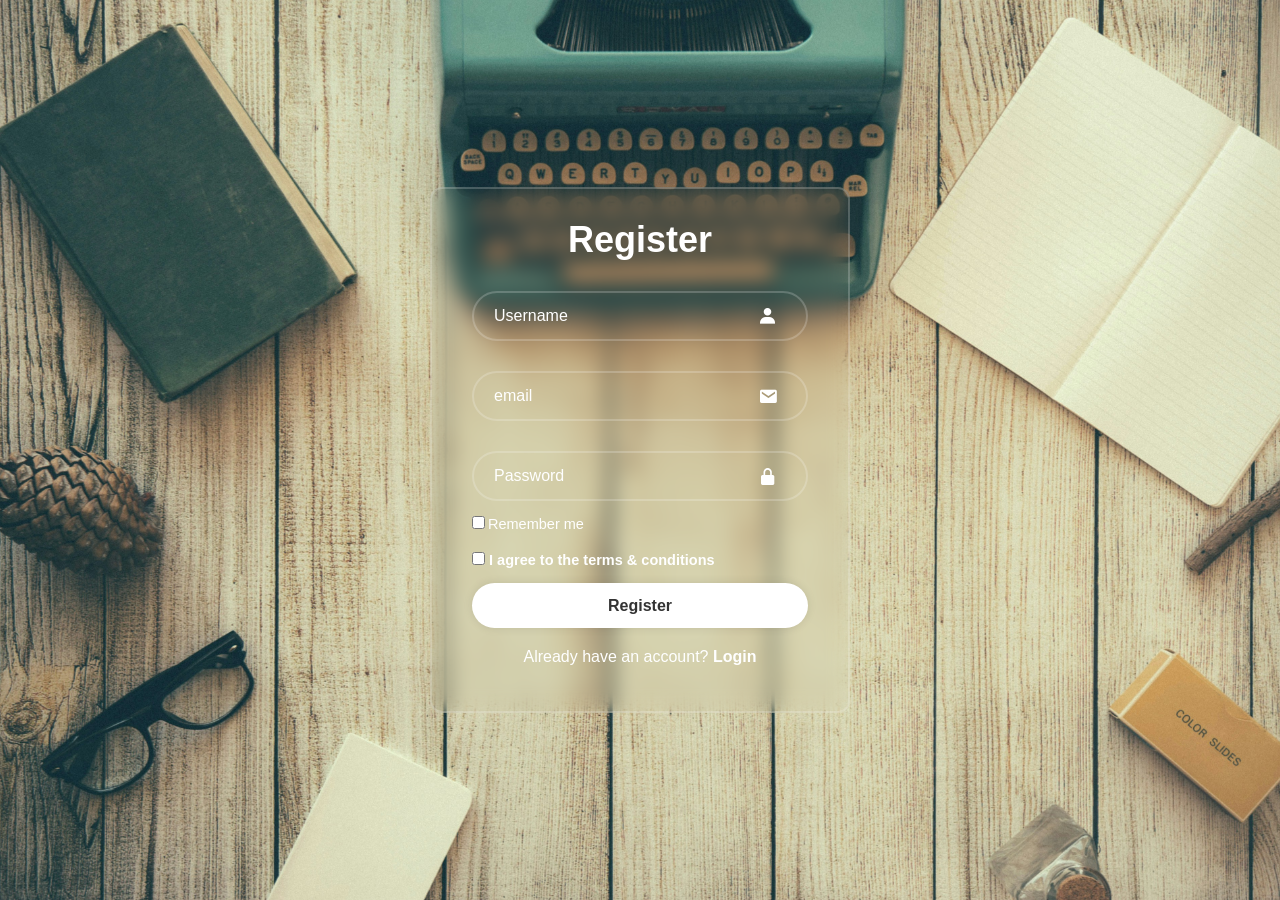
<file: index.html>
<!DOCTYPE html>
<html lang="en">
<head>
    <meta charset="UTF-8">
    <meta name="viewport" content="width=device-width, initial-scale=1.0">
    <title>Register</title>
    <link rel="stylesheet" href="style.css">
    <link href='https://unpkg.com/boxicons@2.1.4/css/boxicons.min.css' rel='stylesheet'>
</head>
<body>
    <div class="wrapper">
        <form action="">
            <h1>Register</h1>
            <div class="input-box">
                <input type="text" placeholder="Username" required>
                <i class='bx bxs-user'></i>
            </div>
            <div class="input-box">
                <input type="email" placeholder="email" required>
                <i class='bx bxs-envelope' ></i>
            </div>
            <div class="input-box">
                <input type="password" placeholder="Password" required>
                <i class='bx bxs-lock-alt' ></i>
            </div>
            <div class="remember-forgot">
                <label><input type="checkbox">Remember me</label>
                
            </div>
            <div class="terms">
           <p><input type="checkbox"><a href="#"> I agree to the terms & conditions</a></p>
            </div>
            <button type="submit" class="button">Register</button>
            <div class="login">
                <p>Already have an account? <a href="login.html">Login</a></p>
            </div>
            
        </form>
    </div>
</body>
</html>
</file>
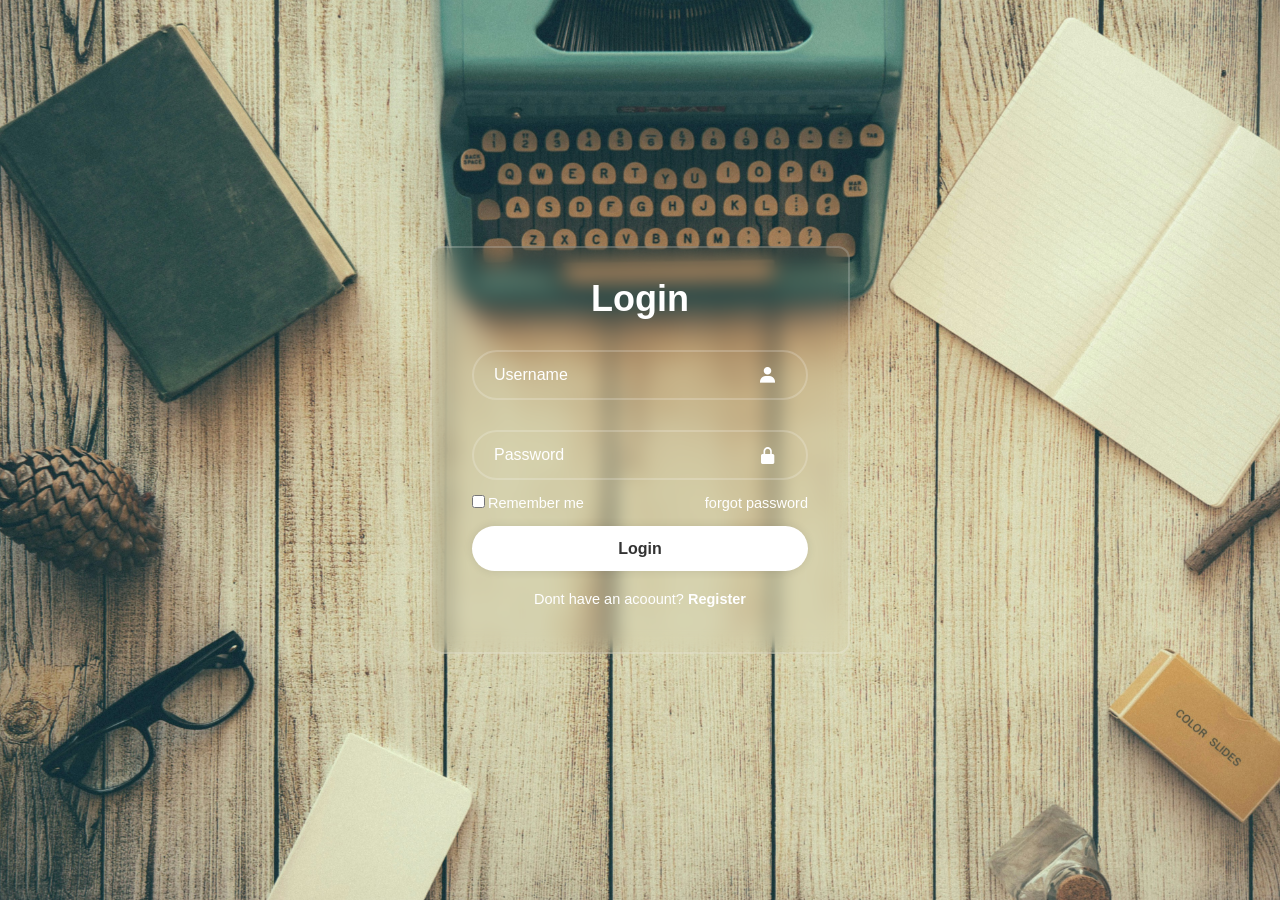
<file: login.html>
<!DOCTYPE html>
<html lang="en">
<head>
    <meta charset="UTF-8">
    <meta name="viewport" content="width=device-width, initial-scale=1.0">
    <title>Login</title>
    <link rel="stylesheet" href="loginstyle.css">
    <link href='https://unpkg.com/boxicons@2.1.4/css/boxicons.min.css' rel='stylesheet'>
</head>
<body>
    <div class="wrapper">
        <form action="">
            <h1>Login</h1>
            <div class="input-box">
                <input type="text" placeholder="Username" required>
                <i class='bx bxs-user'></i>
            </div>
            <div class="input-box">
               <input type="password" placeholder="Password" required>
                <i class='bx bxs-lock-alt' ></i>
            </div>
            <div class="remember-forgot">
                <label><input type="checkbox">Remember me</label>
                <a href="#">forgot password</a>
            </div>
            <button type="submit" class="button">Login</button>
            <div class="register-link">
                <p>Dont have an acoount? <a href="index.html">Register</a></p>
            </div>
        </form>
    </div>
</body>
</html>
</file>
<file: style.css>
*{
    margin: 0;
    padding: 0;
    box-sizing: border-box;
    font-family: "Poppins", sans-serif;
}
body{
    display: flex;
    justify-content: center;
    align-items: center;
    min-height: 100vh;
   background: url(retrosupply-jLwVAUtLOAQ-unsplash.jpg) no-repeat;
   background-size: cover;
   background-position: center;
}
.wrapper{
    width: 420px;
    background: transparent;
    border: 2px solid rgba(255, 255, 255, .2);
    backdrop-filter: blur(10px);
    color: #fff;
    border-radius: 12px;
    padding: 30px 40px;
}
.wrapper h1{
    font-size: 36px;
    text-align: center;
}
.wrapper .input-box{

    width:  100%;
    height: 50px;
    position: relative;
    margin: 30px 0;
}
.input-box input{
    width: 100%;
    height: 100%;
    background: transparent;
    border: none;
    outline: none;
    border: 2px solid rgba(255, 255, 255, .2);
    border-radius: 40px;
    font-size: 16px;
    color: #fff;
    padding: 20px 45px 20px 20px;
}
.input-box input::placeholder{
    color: #fff;
}
.input-box i{
    position: absolute;
    right: 20px;
    top: 30%;
    transform: translate(-50%);
    font-size: 20px;
    }
    .wrapper .remember-forgot{
        display: flex;
        justify-content: space-between;
        font-size: 14.5px;
    margin: -15px 0 15px;
    }
    .remember-forgot label input{
        accent-color: #fff;
        margin-right: 3px;
    }
    .remember-forgot a{
        color: #fff;
        text-decoration: none;
    }
    .wrapper .button{
        width: 100%;
        height: 45px;
        background: #fff;
        border: none;
        outline: none;
        border-radius: 40px;
        box-shadow: 0 0 10px rgba(0, 0, 0, .1);
        cursor: pointer;
        font-size: 16px;
        color: #333;
        font-weight: 600;
    }
    .wrapper .terms{
        font-size: 14.5px;
        text-align: justify;
        margin: 20px 0 15px;
    
    }
    .terms p{
        accent-color: #fff;
        margin-right: 3px;
    }
    .terms  a{
        color: #fff;
        text-decoration: none;
        font-weight: 600;
    }
    .terms p a:hover{
        text-decoration: underline;
    }
    .login{
        text-align: center;
        margin: 20px 0 15px;
    }
    .login a{
        color: #fff;
        text-decoration: none;
        font-weight: 600;
    }
.login a:hover{
    text-decoration: underline;
}
</file>
<file: loginstyle.css>
*{
    margin: 0;
    padding: 0;
    box-sizing: border-box;
    font-family: "Poppins", sans-serif;
}
body{
    display: flex;
    justify-content: center;
    align-items: center;
    min-height: 100vh;
   background: url(retrosupply-jLwVAUtLOAQ-unsplash.jpg) no-repeat;
   background-size: cover;
   background-position: center;
}
.wrapper{
    width: 420px;
    background: transparent;
    border: 2px solid rgba(255, 255, 255, .2);
    backdrop-filter: blur(10px);
    color: #fff;
    border-radius: 12px;
    padding: 30px 40px;
}
.wrapper h1{
    font-size: 36px;
    text-align: center;
}
.wrapper .input-box{

    width:  100%;
    height: 50px;
    position: relative;
    margin: 30px 0;
}
.input-box input{
    width: 100%; 
    height: 100%;
    background: transparent;
    border: none;
    outline: none;
    border: 2px solid rgba(255, 255, 255, .2);
    border-radius: 40px; 
    font-size: 16px;
    color: #fff;
    padding: 20px 45px 20px 20px; 
}
.input-box input::placeholder{
    color: #fff;
}
.input-box i{
position: absolute;
right: 20px;
top: 30%;
transform: translate(-50%);
font-size: 20px;
}
.wrapper .remember-forgot{
    display: flex;
    justify-content: space-between;
    font-size: 14.5px;
margin: -15px 0 15px;
}
.remember-forgot label input{
    accent-color: #fff;
    margin-right: 3px;
}
.remember-forgot a{
    color: #fff;
    text-decoration: none;
}
.remember-forgot a:hover{
    text-decoration: underline;
}
.wrapper .button{
    width: 100%;
    height: 45px;
    background: #fff;
    border: none;
    outline: none;
    border-radius: 40px;
    box-shadow: 0 0 10px rgba(0, 0, 0, .1);
    cursor: pointer;
    font-size: 16px;
    color: #333;
    font-weight: 600;
}
.wrapper .register-link{
    font-size: 14.5px;
    text-align: center;
    margin: 20px 0 15px;

}
.register-link p a{
    color: #fff;
    text-decoration: none;
    font-weight: 600;
}
.register-link p a:hover{
    text-decoration: underline;
}
</file>
